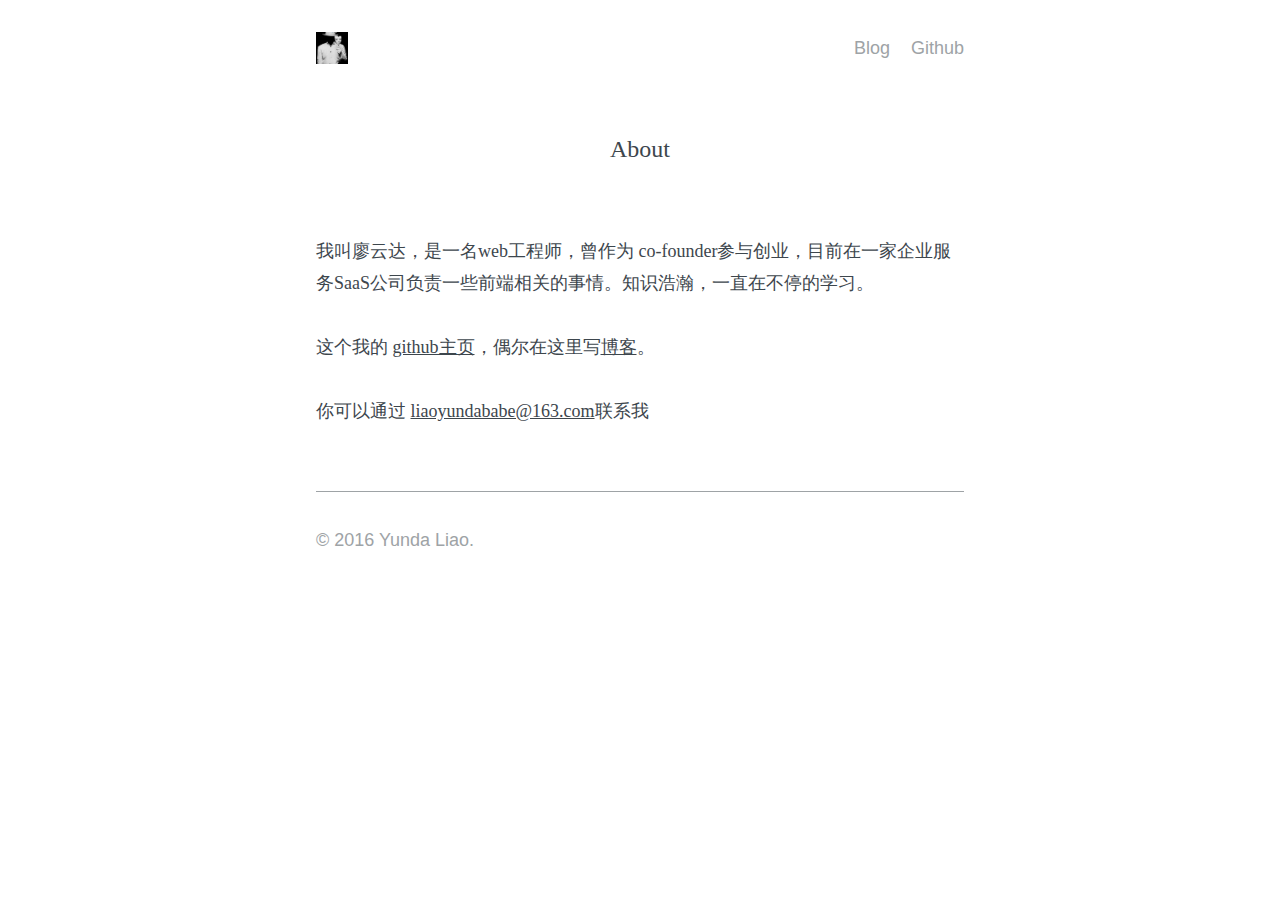
<file: index.html>
<!DOCTYPE >
<html lang="en">
<meta charset="utf-8">
<title>About | Yunda Liao, Web Developer</title>
<meta name="viewport"content="initial-scale=1">

<meta rel="dns-prefetch"href="//i.yunda.link">

<meta property="og:title"content="About">
<meta property="og:site_name"content="Yunda Liao, Web Developer">
<meta property="og:url"content="/">
<meta property="og:description"content="">

<meta name="theme-color"content="#4fb5c6">

<link type="text/css" href="dev/css/api.css" rel="stylesheet" />

<!-- Icons -->
<link rel="shortcut icon"href="static/images/icon.jpg">
<link rel="apple-touch-icon"href="static/images/icon.jpg">
<link rel="icon"sizes="any"mask href="static/images/icon.jpg">

<body class="phl">
<!-- You know, rather than reading the source like a chump, you can see it all on GitHub like a champ: https://github.com/babeliao/babeliao.github.io -->
<header class="wrap site__header"role="banner">

  <a class="site__title ib"href="">
    <img width="32"height="32" src="static/images/icon.jpg">
  </a>
  <nav class="site__nav"role="navigation">
    <ul class="nav">
      <li><a href="http://blog.csdn.net/liaoyundababe">Blog</a></li>
      <li><a href="https://github.com/babeliao">Github</a></li>
    </ul>
  </nav>

</header>


<main class="wrap site__content page"role="main">
  <article class="hentry">
    <header class="page__header">
      <h1 class="page__title">

        About

      </h1>
    </header>
    <div class="page__content">

      <p>我叫廖云达，是一名web工程师，曾作为 co-founder参与创业，目前在一家企业服务SaaS公司负责一些前端相关的事情。知识浩瀚，一直在不停的学习。</p>

      <p>这个我的 <a href="https://github.com/babeliao" title="Liao's github">github主页</a>，偶尔在这里写<a href="http://blog.csdn.net/liaoyundababe" title="Liao's blog">博客</a>。</p>

      <p>你可以通过 <a href="mailto:liaoyundababe@163.com">liaoyundababe@163.com</a>联系我</p>


    </div>
  </article>

</main>

<footer class="wrap site__footer pvl"role="contentinfo">
  <p>&copy; 2016 Yunda Liao.</p>
</footer>

</body>

</html>
</file>
<file: dev/css/api.css>
:root {
    --baseline: 1.7778rem;
    --site-color: #4ab5c7;
    --text-color: #3d464d;
    --meta-color: #9ea3a6;
    --monospace: "Input Mono", "Source Code Pro", "Monaco", monospace;
    --sans-serif-fallback: "Helvetica Neue", Helvetica, sans-serif;
    --sans-serif: "Neue Haas Unica Web", "Helvetica Neue", Helvetica, sans-serif;
    --sans-serif: "Neue Haas Unica Web", var(--sans-serif-fallback);
    --serif-fallback: "Georgia", "Times New Roman", serif;
    --serif: "Tiempos Text Web", "Georgia", "Times New Roman", serif;
    --serif: "Tiempos Text Web", var(--serif-fallback)
}

.h1, .h2, .h3, h1, h2, h3 {
    font-weight: 400;
    text-align: center
}

.h1, h1 {
    font-size: 1.333rem
}

.h2, .h3, h2, h3 {
    font-size: 1.111rem
}

* + .h2, * + .h3, * + h2, * + h3 {
    padding-top: 1.7778rem;
    padding-top: var(--baseline)
}

.h2, h2 {
    font-family: Neue Haas Unica Web, Helvetica Neue, Helvetica, sans-serif
}

.h3, h3 {
    text-transform: uppercase;
    -webkit-font-feature-settings: "smcp", "c2sc";
    font-feature-settings: "smcp", "c2sc";
    letter-spacing: .2em;
    font-style: normal;
    text-align: left
}

.h4, h4 {
    font-family: Tiempos Text Web, Georgia, Times New Roman, serif;
    font-weight: 400;
    font-size: 1rem;
    font-style: italic
}

a {
    text-decoration: underline;
    color: inherit
}

a:focus, a:hover {
    color: #4ab5c7;
    color: var(--site-color)
}

code, pre {
    font-family: Input Mono, Source Code Pro, Monaco, monospace;
    font-size: .875rem
}

.footnotes:before, hr {
    content: '';
    display: block;
    width: 6rem;
    padding-top: 1.7778rem;
    padding-top: var(--baseline);
    margin-bottom: 3.5556rem;
    margin: -2px auto calc(var(--baseline) * 2);
    border: 0;
    border-bottom: 2px solid #9ea3a6;
    border-bottom: 2px solid var(--meta-color);
    opacity: .5
}

.footnotes:before {
    padding-top: 0
}

.meta {
    color: #9ea3a6;
    color: var(--meta-color)
}

blockquote {
    padding-left: 1.7778rem;
    padding-left: var(--baseline);
    font-style: italic;
    border-left: 2px solid #4ab5c7;
    border-left: 2px solid var(--site-color)
}

blockquote em, blockquote strong {
    font-weight: 400;
    font-style: normal
}

mark {
    color: #ef540d;
    background-color: rgba(239, 84, 13, 0.1)
}

.caps {
    -webkit-font-feature-settings: "smcp", "c2sc", "lnum";
    font-feature-settings: "smcp", "c2sc", "lnum";
    letter-spacing: .05em
}

* {
    margin: 0;
    padding: 0;
    position: relative;
    box-sizing: border-box
}

button, input, textarea {
    font: inherit
}

blockquote, figure, form, h1, h2, ol, p, table, ul {
    margin-bottom: 1.7778rem;
    margin-bottom: var(--baseline)
}

img {
    max-width: 100%
}

ol, ul {
    padding-left: 1.7778rem;
    padding-left: var(--baseline);
    overflow: auto
}

li ol, li ul {
    margin-bottom: 0
}

html {
    font: 112.5%/1.7778 Tiempos Text Web, Georgia, Times New Roman, serif;
    font: 112.5%/1.7778;
    color: #3d464d;
    color: var(--text-color);
    background-color: #fff;
    -webkit-font-smoothing: antialiased;
    -webkit-font-feature-settings: "liga", "hist", "onum";
    font-feature-settings: "liga", "hist", "onum"
}

.wf-loading:root {
    --serif: "Georgia", "Times New Roman", serif;
    --serif: var(--serif-fallback);
    --sans-serif: "Helvetica Neue", Helvetica, sans-serif;
    --sans-serif: var(--sans-serif-fallback);
    font-family: --serif-fallback;
    font-size: 118.75%;
    line-height: 1.6842
}

@media (max-width: 40rem) {
    html {
        font-size: 100%
    }
}

@media (max-width: 30rem) {
    html {
        font-size: 87.5%
    }
}

.wrap {
    max-width: 36rem;
    margin: 0 auto
}

.nav {
    list-style: none;
    padding-left: 0;
    margin-bottom: 0
}

.nav li {
    display: inline-block
}

.nav li + li {
    margin-left: .8889rem;
    margin-left: calc(var(--baseline) / 2)
}

.site__header {
    display: -webkit-flex;
    display: -ms-flexbox;
    display: flex;
    -webkit-align-items: center;
    -ms-flex-align: center;
    align-items: center;
    -webkit-justify-content: space-between;
    -ms-flex-pack: justify;
    justify-content: space-between;
    padding: 1.7778rem 0;
    padding: var(--baseline) 0;
    margin-bottom: 1.7778rem;
    margin-bottom: var(--baseline)
}

.site__nav {
    font-family: Neue Haas Unica Web, Helvetica Neue, Helvetica, sans-serif
}

.site__nav a {
    text-decoration: none;
    color: #9ea3a6;
    color: var(--meta-color)
}

.site__nav a.active, .site__nav a:hover {
    color: #3d464d;
    color: var(--text-color)
}

.site__title {
    background-color: #3d464d;
    background-color: var(--text-color)
}

.page__header {
    margin-bottom: 3.5556rem;
    margin-bottom: calc(var(--baseline) * 2)
}

.post-list {
    padding-left: 0
}

.post-list__item {
    list-style: none
}

.post-list__item a {
    text-decoration: none
}

.page__content {
    margin-bottom: 3.5556rem;
    margin-bottom: calc(var(--baseline) * 2)
}

sup[id*=fnref] a {
    margin: 0 .2em;
    text-decoration: none;
    color: #4ab5c7;
    color: var(--site-color)
}

.footnotes, sup[id*=fnref] a {
    font-family: Neue Haas Unica Web, Helvetica Neue, Helvetica, sans-serif;
    font-size: .7778rem
}

.footnotes {
    padding-top: 3.5556rem;
    padding-top: calc(var(--baseline) * 2);
    color: #9ea3a6;
    color: var(--meta-color)
}

.footnotes ol {
    padding-left: 0
}

.footnotes p {
    margin-bottom: .8889rem;
    margin-bottom: calc(var(--baseline) / 2)
}

.footnotes li:target {
    color: #3d464d;
    color: var(--text-color)
}

figure {
    font-family: Neue Haas Unica Web, Helvetica Neue, Helvetica, sans-serif;
    font-size: .7778rem;
    color: #9ea3a6;
    color: var(--meta-color)
}

figcaption, figcaption :last-child {
    margin: 0
}

.alignleft, .alignright {
    width: 50%
}

.alignleft {
    float: left;
    margin-left: -25%;
    margin-right: 1.7778rem;
    margin-right: var(--baseline)
}

.alignright {
    float: right;
    margin-right: -25%;
    margin-left: 1.7778rem;
    margin-left: var(--baseline)
}

@media (max-width: 56rem) {
    .alignleft, .alignright {
        width: 40%
    }

    .alignleft {
        margin-left: 0
    }

    .alignright {
        margin-right: 0
    }
}

@media (max-width: 30rem) {
    .alignleft, .alignright {
        width: 100%;
        float: none
    }
}

.site__footer {
    font-family: Neue Haas Unica Web, Helvetica Neue, Helvetica, sans-serif;
    color: #9ea3a6;
    color: var(--meta-color);
    border-top: 1px solid currentColor
}

.b {
    display: block
}

.ib {
    display: inline-block
}

.hide {
    position: absolute;
    overflow: hidden;
    clip: rect(0 0 0 0);
    height: 1px;
    width: 1px;
    margin: -1px;
    padding: 0;
    border: 0
}

.pas {
    padding: .44445rem;
    padding: calc(var(--baseline) / 4)
}

.pam {
    padding: .8889rem;
    padding: calc(var(--baseline) / 2)
}

.pal {
    padding: 1.7778rem;
    padding: var(--baseline)
}

.phs {
    padding-left: .44445rem;
    padding-left: calc(var(--baseline) / 4);
    padding-right: .44445rem;
    padding-right: calc(var(--baseline) / 4)
}

.phm {
    padding-left: .8889rem;
    padding-left: calc(var(--baseline) / 2);
    padding-right: .8889rem;
    padding-right: calc(var(--baseline) / 2)
}

.phl {
    padding-left: 1.7778rem;
    padding-left: var(--baseline);
    padding-right: 1.7778rem;
    padding-right: var(--baseline)
}

.pvs {
    padding-top: .44445rem;
    padding-top: calc(var(--baseline) / 4);
    padding-bottom: .44445rem;
    padding-bottom: calc(var(--baseline) / 4)
}

.pvm {
    padding-top: .8889rem;
    padding-top: calc(var(--baseline) / 2);
    padding-bottom: .8889rem;
    padding-bottom: calc(var(--baseline) / 2)
}

.pvl {
    padding-top: 1.7778rem;
    padding-top: var(--baseline);
    padding-bottom: 1.7778rem;
    padding-bottom: var(--baseline)
}

.m0 {
    margin: 0
}

.ml {
    margin-bottom: 1.7778rem;
    margin-bottom: var(--baseline)
}

:root {
    --baseline: 1.7778rem;
    --site-color: #4ab5c7;
    --text-color: #3d464d;
    --meta-color: #9ea3a6;
    --monospace: "Input Mono", "Source Code Pro", "Monaco", monospace;
    --sans-serif-fallback: "Helvetica Neue", Helvetica, sans-serif;
    --sans-serif: "Neue Haas Unica Web", "Helvetica Neue", Helvetica, sans-serif;
    --serif-fallback: "Georgia", "Times New Roman", serif;
    --serif: "Tiempos Text Web", "Georgia", "Times New Roman", serif
}
</file>
